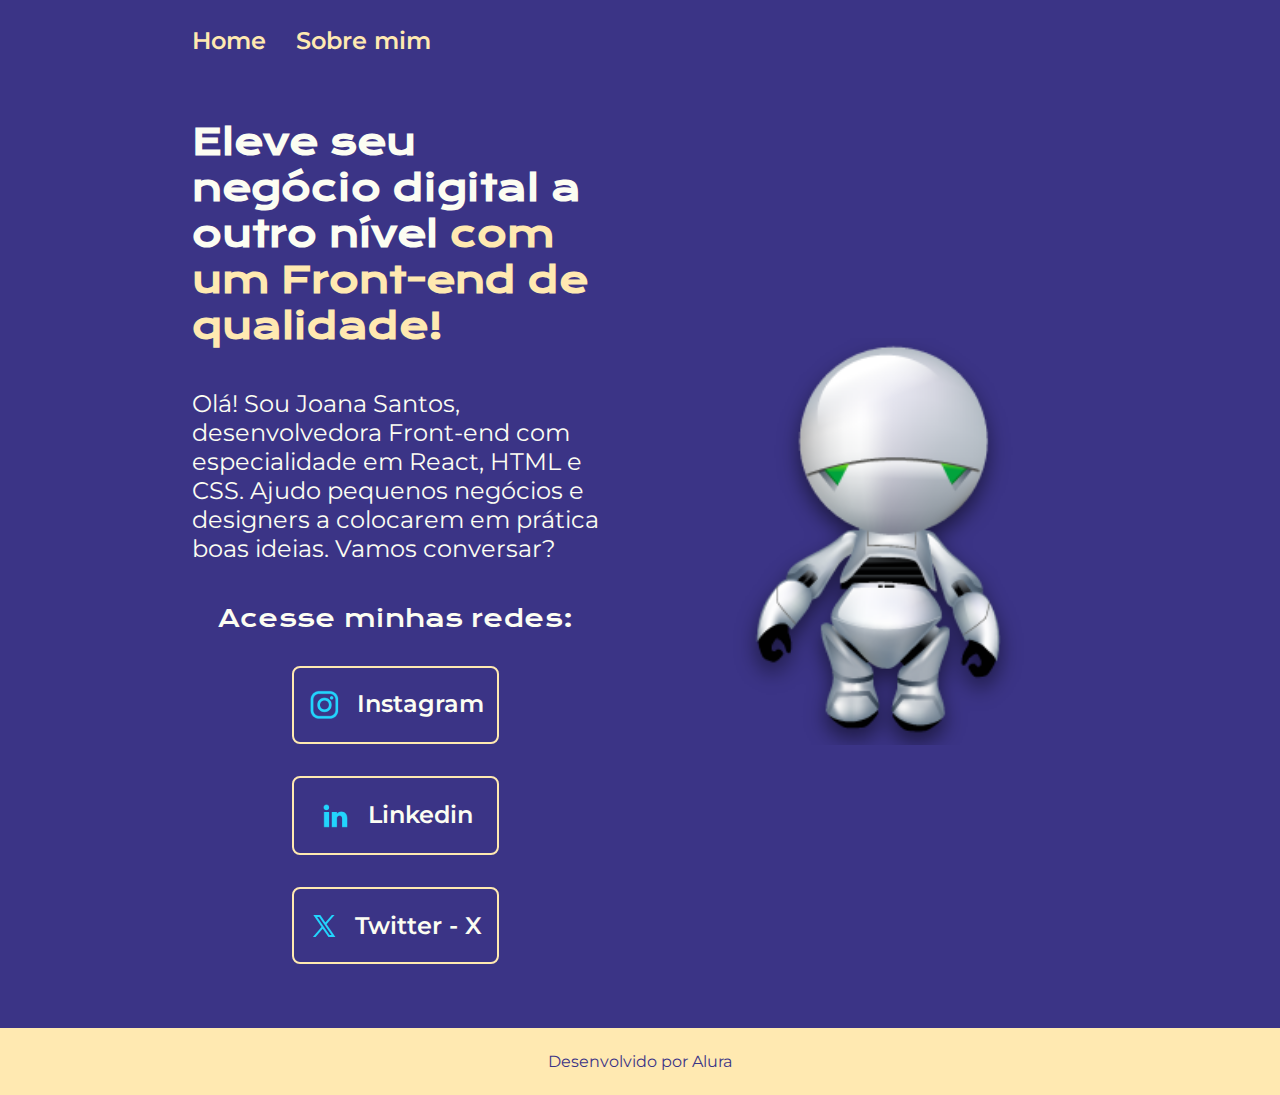
<file: index.html>
<!DOCTYPE html>
<html lang="pt-br">
<head>

    <meta charset="UTF-8">
    <meta name="viewport" content="width=device-width, initial-scale=1.0">
    <title>Portifólio</title>
    <link rel="stylesheet" href="./styles/style.css">

</head>
<body>

    <header class="cabecalho">

        <nav class="cabecalho__menu">
            <a class="cabecalho__menu__link" href="index.html">Home</a>
            <a class="cabecalho__menu__link" href="about.html">Sobre mim</a>
        </nav>

    </header>

    <main class="apresentacao">

        <section class="apresentacao__conteudo">

            <h1 class="apresentacao__conteudo__titulo">Eleve seu negócio digital a outro nível <strong class="titulo-destaque">com um Front-end de qualidade!</strong></h1>
            <p class="apresentacao__conteudo__texto">Olá! Sou Joana Santos, desenvolvedora Front-end com especialidade em React, HTML e CSS. Ajudo pequenos negócios e designers a colocarem em prática boas ideias. Vamos conversar?</p>

            <div class="apresentacao__links">
                <h2 class="apresentacao__links__subtitulo">Acesse minhas redes:</h2>
                <a class="apresentacao__links__navegacao" href="https://instagran.com/xarlyz">
                    <img src=".\imagens\instagram.png" alt="Icone do Instagram">
                    Instagram
                </a>
                <a class="apresentacao__links__navegacao" href="https://linkedin.com/in/carlos-eduardo-filho-silva-a2b17a15">
                    <img src=".\imagens\linkedin.png" alt="Icone do linkedin">
                    Linkedin
                </a>
                <a class="apresentacao__links__navegacao" href="https://x.com/@Xarlyz">
<!--                    <img src=".\imagens\twitter.png" alt="Icone do Aplicativo X"> -->
<!--                    <p>/</p> -->
                    <img src=".\imagens\twitter-novo.png" alt="Icone do Twitter">
                    <P>Twitter - X</P>
                </a>
            </div>

        </section>

        <img  class="apresentacao__imagem" src="./Imagens/Marvin.png" alt="Foto de Xarlyz">

    </main>

    <footer class="rodape">
        <p>Desenvolvido por Alura</p>
    </footer>
</body>
</html>
</file>
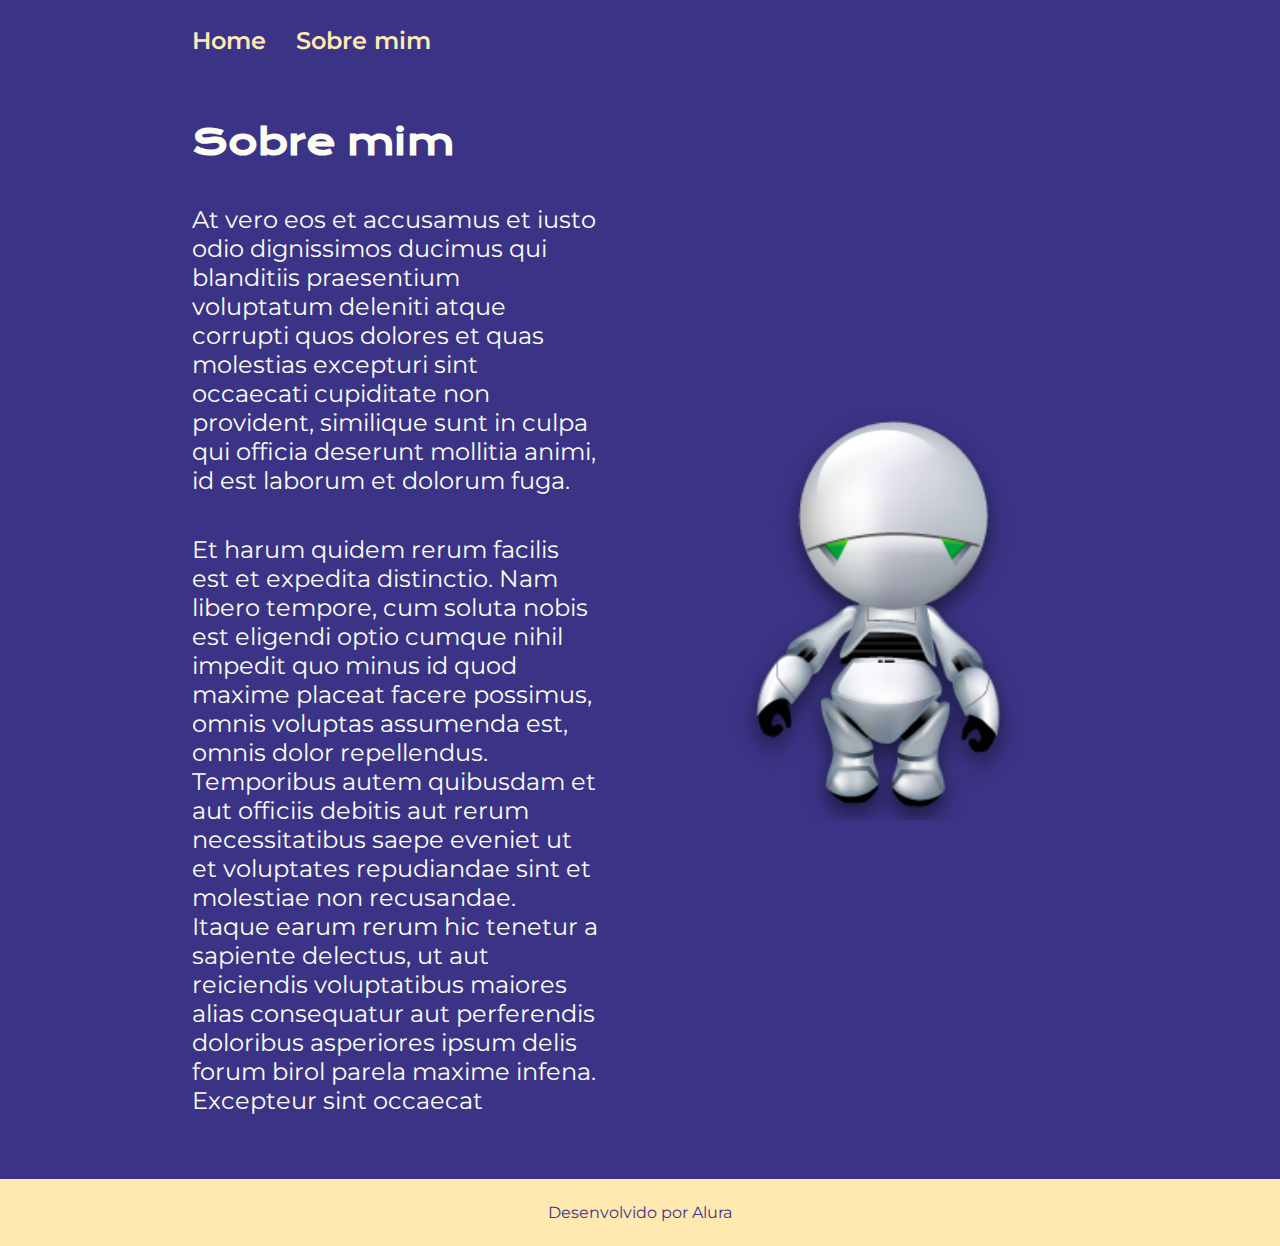
<file: about.html>
<!DOCTYPE html>

<html lang="pt-br">

    <head>
        <meta charset="UTF-8">
        <meta name="viewport" content="width=device-width, initial-scale=1.0">
        <title>Sobre mim</title>
        <link rel="stylesheet" href="./styles/style.css">
    </head>

    <body>

        <header class="cabecalho">

            <nav class="cabecalho__menu">
                <a class="cabecalho__menu__link" href="index.html">Home</a>
                <a class="cabecalho__menu__link" href="about.html">Sobre mim</a>
            </nav>

        </header>

        <main class="apresentacao">

            <section class="apresentacao__conteudo">

            <h1 class="apresentacao__conteudo__titulo">Sobre mim</h1>
            <p class="apresentacao__conteudo__texto">At vero eos et accusamus et iusto odio dignissimos ducimus qui blanditiis praesentium voluptatum deleniti atque corrupti quos dolores et quas molestias excepturi sint occaecati cupiditate non provident, similique sunt in culpa qui officia deserunt mollitia animi, id est laborum et dolorum fuga.</p>
            <p class="apresentacao__conteudo__texto">Et harum quidem rerum facilis est et expedita distinctio. Nam libero tempore, cum soluta nobis est eligendi optio cumque nihil impedit quo minus id quod maxime placeat facere possimus, omnis voluptas assumenda est, omnis dolor repellendus. Temporibus autem quibusdam et aut officiis debitis aut rerum necessitatibus saepe eveniet ut et voluptates repudiandae sint et molestiae non recusandae. Itaque earum rerum hic tenetur a sapiente delectus, ut aut reiciendis voluptatibus maiores alias consequatur aut perferendis doloribus asperiores ipsum delis forum birol parela maxime infena. Excepteur sint occaecat </p>

            </section>

            <img class="apresentacao__imagem" src="./imagens/Marvin.png" alt="Foto de Xarlyz">

        </main>

        <footer class="rodape">
            <p>Desenvolvido por Alura</p>
        </footer>
        
    </body>

</html>
</file>
<file: styles/style.css>
@import url('https://fonts.googleapis.com/css2?family=Krona+One&family=Montserrat:wght@400;600&display=swap');



:root
{
    --cor-primaria: #3B3486;
    --cor-secundaria: #FCFDF2;
    --cor-terciaria: #FFE9B1;
    --cor-hoover: #7743DB;
    --fonte-primaria: "krona One", sans-serif;
    --fonte-secundaria: "Montserrat", sans-serif;
}



*
{
    margin: 0;
    padding: 0;
}



body
{
    box-sizing: border-box;
    background-color: var(--cor-primaria);
    color: var(--cor-secundaria);
}



.cabecalho
{
    padding: 2% 0% 0% 15%;  

}



.cabecalho__menu
{
    display: flex;
    gap: 1.88rem
}



.cabecalho__menu__link
{
    text-decoration: none;
    font-family: var(--fonte-secundaria);
    font-weight: 600;
    font-size: 1.5rem;
    color: var(--cor-terciaria);
}



.apresentacao
{
    padding: 5% 15%;
    display: flex;
    align-items: center;
    justify-content: space-between;
    gap: 82px;
}



.apresentacao__conteudo
{
    width: 50%;
    display: flex;
    flex-direction: column;
    gap: 2.5rem;
}



.apresentacao__conteudo__titulo
{
    font-size: 2.25rem;
    font-family: var(--fonte-primaria);
}



.titulo-destaque
{
    color: var(--cor-terciaria);
}



.apresentacao__conteudo__texto
{
    font-size: 1.5rem;
    font-family: var(--fonte-secundaria);
}



.apresentacao__links
{
    display: flex;
    justify-content: space-between;
    flex-direction: column;
    align-items: center;
    gap: 2rem;
}



.apresentacao__links__subtitulo
{
    font-family: var(--fonte-primaria);
    font-weight: 400;
    font-size: 1.5rem;
}



.apresentacao__links__navegacao
{
    display: flex;
    justify-content: center;
    gap: 1rem;
    width: 50%;
    text-align: center;
    border-radius: 0.5rem;
    font-size: 1.5rem;
    padding: 1.34rem 0rem;
    text-decoration: none;
    color:var(--cor-secundaria);
    font-family: var(--fonte-secundaria);
    font-weight: 600;
    border: 0.13rem solid var(--cor-terciaria);
}



.apresentacao__links__link:hover
{
    background-color: var(--cor-hoover);
}


.apresentacao__imagem
{
    width: 50%;
}
.rodape
{
    color: var(--cor-primaria);
    background-color: var(--cor-terciaria);
    padding: 1.5rem;
    text-align: center;
    font-family: var(--fonte-secundaria);
    font-weight: 400;

}

@media (max-width: 1200px)
{
        .cabecalho
    {
        padding: 10%;
    }



    .cabecalho__menu
    {
        justify-content: center;
    }



    .apresentacao
    {
        flex-direction: column-reverse;
        padding: 5%;
    }



    .apresentacao__conteudo
    {
        width: auto;
    }
}
</file>
